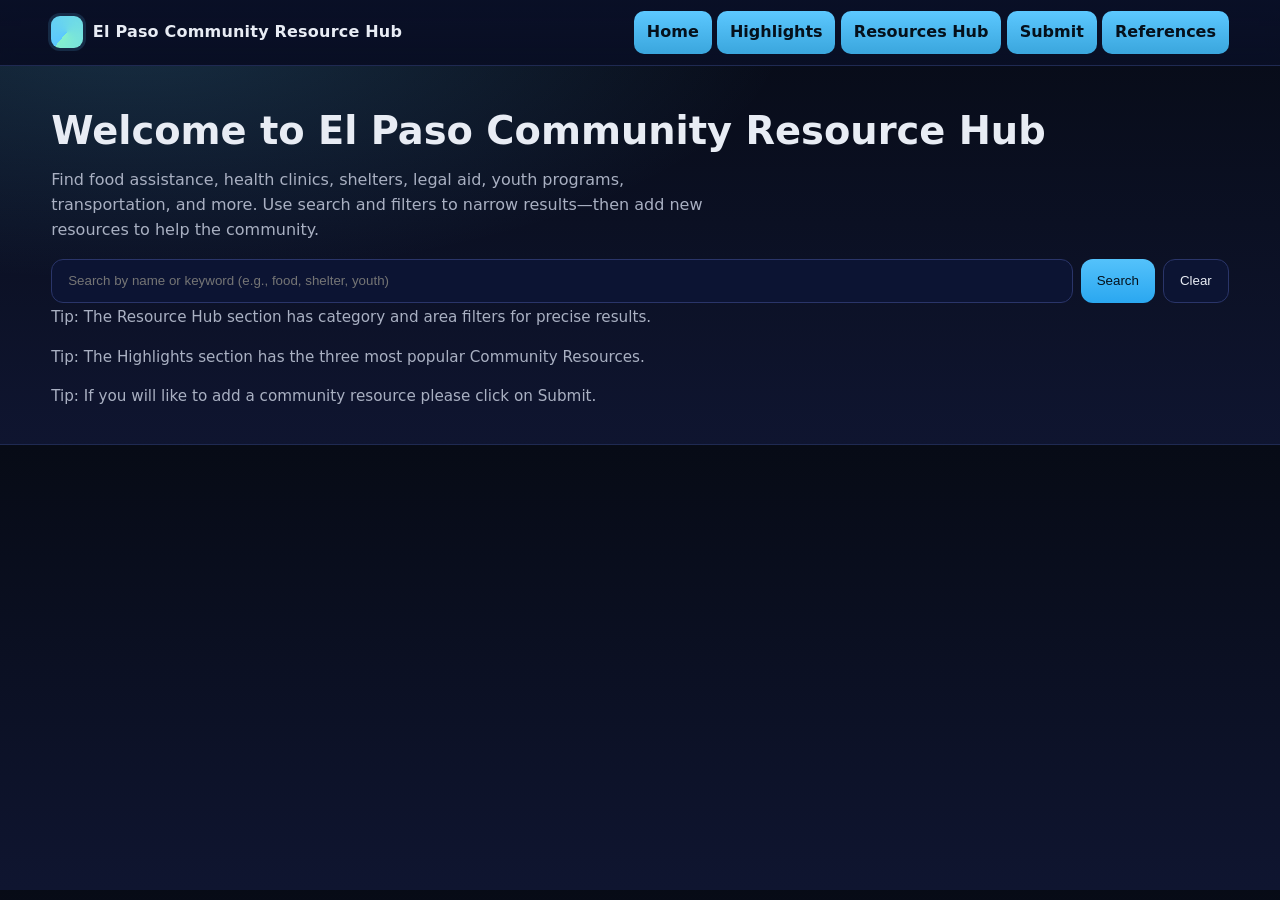
<file: index.html>
<!DOCTYPE html>
<html lang="en">
<head>
  <meta charset="utf-8" />
  <meta name="viewport" content="width=device-width, initial-scale=1" />
  <title>Community of El Paso Resource Hub</title>
  <meta name="description" content="A searchable, filterable directory of community resources with highlights and a submission form." />
  <style>
    :root{
      --bg:#0b1020; --surface:#121a33; --elev:#18214a;
      --brand:#5cc8ff; --brand-2:#8af5c6; --accent:#54c2fb;
      --text:#e8ecf4; --muted:#a9b0c2;
      --chip:#243364; --ring: rgba(92,200,255,.35);
      --ok:#4ade80; --warn:#f59e0b;
      --radius:14px; --shadow:0 10px 24px rgba(0,0,0,.35);
    }
    *{box-sizing:border-box}
    html{scroll-behavior:smooth}
    html,body{margin:0;background:linear-gradient(180deg,#070b16 0%, #0f1530 100%);color:var(--text);font:16px/1.55 system-ui,-apple-system,Segoe UI,Roboto,Inter,Arial}
    a{color:var(--brand);text-decoration:none}
    .container{width:min(1200px,92%);margin-inline:auto}

    /* Skip to content (accessibility) */
    .skip-link{position:absolute;left:-9999px;top:auto;width:1px;height:1px;overflow:hidden}
    .skip-link:focus{position:fixed;left:1rem;top:1rem;width:auto;height:auto;background:#000;color:#fff;padding:.5rem .75rem;border-radius:.5rem;z-index:9999}

    /* NAVBAR */
    header.navbar{
      position:sticky; top:0; z-index:1000;
      backdrop-filter: saturate(120%) blur(8px);
      background:linear-gradient(180deg,rgba(10,16,40,.9),rgba(10,16,40,.7));
      border-bottom:1px solid #1f2a52;
    }
    .nav-inner{display:flex;align-items:center;justify-content:space-between;gap:.8rem;padding:.7rem 0}
    .brand{display:flex;align-items:center;gap:.6rem;font-weight:800;letter-spacing:.2px}
    .brand-badge{
      width:32px;height:32px;border-radius:9px;
      background:conic-gradient(from 220deg,var(--brand),var(--brand-2));
      box-shadow:0 0 24px rgba(92,200,255,.25) inset, 0 0 0 3px rgba(92,200,255,.15);
    }
    nav ul{display:flex;gap:.35rem;list-style:none;margin:0;padding:0;flex-wrap:wrap}
    nav a{display:block;padding:.55rem .8rem;border-radius:10px;color:var(--text)}
    nav a:hover, nav a:focus{background:rgba(92,200,255,.14);outline:none}
    .cta{background:linear-gradient(180deg,var(--brand),#3aa6dd);color:#05101b;font-weight:800}

    /* HOME / HERO */
    .hero{padding:2rem 0 1.2rem;border-bottom:1px solid #1f2a52;
      background:radial-gradient(1100px 420px at 10% -10%, rgba(92,200,255,.18), transparent 60%)}
    .hero h1{font-size:clamp(1.6rem,3vw,2.4rem);margin:.2rem 0 .5rem}
    .hero p{color:var(--muted);max-width:65ch;margin:.2rem 0 1rem}
    .searchbar{display:flex;gap:.5rem;flex-wrap:wrap}
    .searchbar input[type="search"]{
      flex:1 1 340px;padding:.85rem 1rem;border-radius:12px;border:1px solid #2a3569;background:#0c1433;color:var(--text)
    }
    .btn{padding:.75rem 1rem;border-radius:12px;border:1px solid #2a3569;background:#0c1433;color:var(--text);cursor:pointer}
    .btn.primary{background:linear-gradient(180deg,#54c2fb,#2aa7f0);border:0;color:#05121c}
    .btn:focus{outline:2px solid transparent;box-shadow:0 0 0 3px var(--ring)}

    /* SECTIONS & CARDS (you can remove if you already have your own hub) */
    section{padding:1.8rem 0}
    h2{font-size:1.35rem;margin:0 0 .8rem}
    .grid{display:grid;gap:1rem}
    @media (min-width:760px){.grid.cols-2{grid-template-columns:repeat(2,1fr)}}
    @media (min-width:980px){.grid.cols-3{grid-template-columns:repeat(3,1fr)}}
    .card{background:linear-gradient(180deg, #12193a 0%, #0e1636 100%);border:1px solid #1f2a52;border-radius:var(--radius);padding:1rem;box-shadow:var(--shadow)}
    .badge{display:inline-block;padding:.25rem .55rem;border-radius:999px;background:#22306a;color:#cfe1ff;font-size:.75rem;margin-right:.35rem}
    .meta{color:var(--muted);font-size:.95rem}
    .tag{background:rgba(92,200,255,.16);border:1px solid rgba(92,200,255,.28);padding:.18rem .5rem;border-radius:999px;font-size:.75rem;margin-right:.35rem}

    footer{padding:1.6rem 0;border-top:1px solid #1f2a52;color:#b8c2d9}
    .mono{font-family:ui-monospace,SFMono-Regular,Menlo,Consolas,monospace;font-size:.85rem;color:#9fb4e6}
  </style>
</head>
<body>
  <!-- Skip link for keyboard users -->
  <a class="skip-link" href="#main">Skip to main content</a>

  <!-- NAVIGATION BAR -->
  <header class="navbar" role="banner">
    <div class="container nav-inner">
      <div class="brand" aria-label="Website brand">
        <span class="brand-badge" aria-hidden="true"></span>
        <span>El Paso Community Resource Hub</span>
      </div>
      <nav role="navigation" aria-label="Primary">
        <ul>
          <li><a href="index.html" class='cta'>Home</a></li>
          <li><a href="highlights.html" class='cta'>Highlights</a></li>
          <li><a href="hub.html" class='cta'>Resources Hub</a></li>
          <li><a href="submit.html" class='cta'>Submit</a></li>
          <li><a href="references.html" class='cta'>References</a></li>
          
        </ul>
      </nav>
    </div>
  </header>

  <!-- HOME PAGE (HERO) -->
  <section id="home" class="hero" role="region" aria-labelledby="hero-title">
    <div class="container">
      <h1 id="hero-title">Welcome to El Paso Community Resource Hub</h1>
      <p>Find food assistance, health clinics, shelters, legal aid, youth programs, transportation, and more. Use search and filters to narrow results—then add new resources to help the community.</p>

      <!-- Global search that scrolls you to the Hub -->
      <div class="searchbar" role="search">
        <input id="globalSearch" type="search" placeholder="Search by name or keyword (e.g., food, shelter, youth)" aria-label="Search resources" />
        <button class="btn primary" id="searchBtn">Search</button>
        <button class="btn" id="clearSearchBtn">Clear</button>
      </div>
      <p class="meta">Tip: The Resource Hub section has category and area filters for precise results.</p>
      <p class="meta">Tip: The Highlights section has the three most popular Community Resources.</p>
      <p class="meta">Tip: If you will like to add a community resource please click on Submit.</p>
    </div>
  </section>
</file>
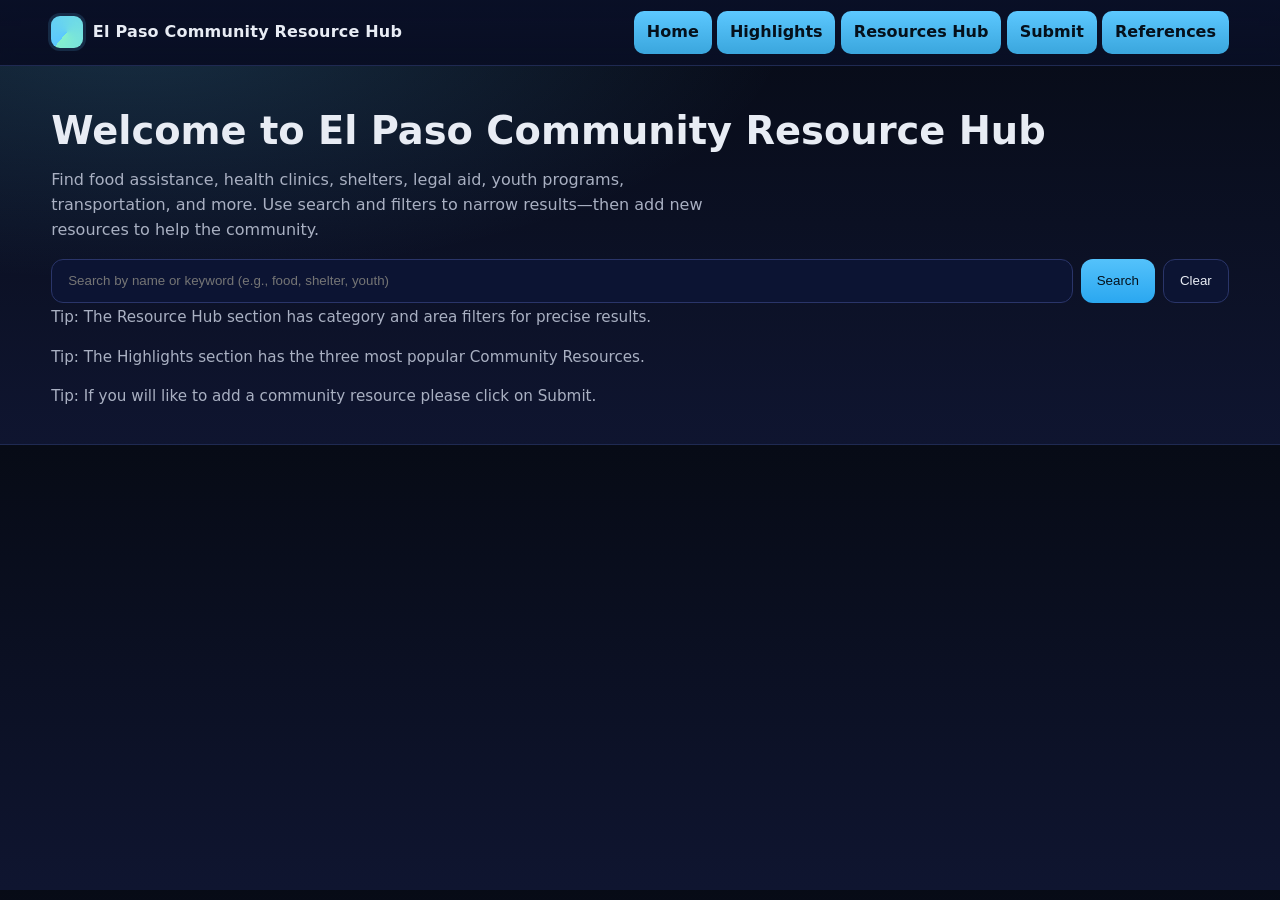
<file: Webmaster - Copy/index.html>
<!DOCTYPE html>
<html lang="en">
<head>
  <meta charset="utf-8" />
  <meta name="viewport" content="width=device-width, initial-scale=1" />
  <title>Community of El Paso Resource Hub</title>
  <meta name="description" content="A searchable, filterable directory of community resources with highlights and a submission form." />
  <style>
    :root{
      --bg:#0b1020; --surface:#121a33; --elev:#18214a;
      --brand:#5cc8ff; --brand-2:#8af5c6; --accent:#54c2fb;
      --text:#e8ecf4; --muted:#a9b0c2;
      --chip:#243364; --ring: rgba(92,200,255,.35);
      --ok:#4ade80; --warn:#f59e0b;
      --radius:14px; --shadow:0 10px 24px rgba(0,0,0,.35);
    }
    *{box-sizing:border-box}
    html{scroll-behavior:smooth}
    html,body{margin:0;background:linear-gradient(180deg,#070b16 0%, #0f1530 100%);color:var(--text);font:16px/1.55 system-ui,-apple-system,Segoe UI,Roboto,Inter,Arial}
    a{color:var(--brand);text-decoration:none}
    .container{width:min(1200px,92%);margin-inline:auto}

    /* Skip to content (accessibility) */
    .skip-link{position:absolute;left:-9999px;top:auto;width:1px;height:1px;overflow:hidden}
    .skip-link:focus{position:fixed;left:1rem;top:1rem;width:auto;height:auto;background:#000;color:#fff;padding:.5rem .75rem;border-radius:.5rem;z-index:9999}

    /* NAVBAR */
    header.navbar{
      position:sticky; top:0; z-index:1000;
      backdrop-filter: saturate(120%) blur(8px);
      background:linear-gradient(180deg,rgba(10,16,40,.9),rgba(10,16,40,.7));
      border-bottom:1px solid #1f2a52;
    }
    .nav-inner{display:flex;align-items:center;justify-content:space-between;gap:.8rem;padding:.7rem 0}
    .brand{display:flex;align-items:center;gap:.6rem;font-weight:800;letter-spacing:.2px}
    .brand-badge{
      width:32px;height:32px;border-radius:9px;
      background:conic-gradient(from 220deg,var(--brand),var(--brand-2));
      box-shadow:0 0 24px rgba(92,200,255,.25) inset, 0 0 0 3px rgba(92,200,255,.15);
    }
    nav ul{display:flex;gap:.35rem;list-style:none;margin:0;padding:0;flex-wrap:wrap}
    nav a{display:block;padding:.55rem .8rem;border-radius:10px;color:var(--text)}
    nav a:hover, nav a:focus{background:rgba(92,200,255,.14);outline:none}
    .cta{background:linear-gradient(180deg,var(--brand),#3aa6dd);color:#05101b;font-weight:800}

    /* HOME / HERO */
    .hero{padding:2rem 0 1.2rem;border-bottom:1px solid #1f2a52;
      background:radial-gradient(1100px 420px at 10% -10%, rgba(92,200,255,.18), transparent 60%)}
    .hero h1{font-size:clamp(1.6rem,3vw,2.4rem);margin:.2rem 0 .5rem}
    .hero p{color:var(--muted);max-width:65ch;margin:.2rem 0 1rem}
    .searchbar{display:flex;gap:.5rem;flex-wrap:wrap}
    .searchbar input[type="search"]{
      flex:1 1 340px;padding:.85rem 1rem;border-radius:12px;border:1px solid #2a3569;background:#0c1433;color:var(--text)
    }
    .btn{padding:.75rem 1rem;border-radius:12px;border:1px solid #2a3569;background:#0c1433;color:var(--text);cursor:pointer}
    .btn.primary{background:linear-gradient(180deg,#54c2fb,#2aa7f0);border:0;color:#05121c}
    .btn:focus{outline:2px solid transparent;box-shadow:0 0 0 3px var(--ring)}

    /* SECTIONS & CARDS (you can remove if you already have your own hub) */
    section{padding:1.8rem 0}
    h2{font-size:1.35rem;margin:0 0 .8rem}
    .grid{display:grid;gap:1rem}
    @media (min-width:760px){.grid.cols-2{grid-template-columns:repeat(2,1fr)}}
    @media (min-width:980px){.grid.cols-3{grid-template-columns:repeat(3,1fr)}}
    .card{background:linear-gradient(180deg, #12193a 0%, #0e1636 100%);border:1px solid #1f2a52;border-radius:var(--radius);padding:1rem;box-shadow:var(--shadow)}
    .badge{display:inline-block;padding:.25rem .55rem;border-radius:999px;background:#22306a;color:#cfe1ff;font-size:.75rem;margin-right:.35rem}
    .meta{color:var(--muted);font-size:.95rem}
    .tag{background:rgba(92,200,255,.16);border:1px solid rgba(92,200,255,.28);padding:.18rem .5rem;border-radius:999px;font-size:.75rem;margin-right:.35rem}

    footer{padding:1.6rem 0;border-top:1px solid #1f2a52;color:#b8c2d9}
    .mono{font-family:ui-monospace,SFMono-Regular,Menlo,Consolas,monospace;font-size:.85rem;color:#9fb4e6}
  </style>
</head>
<body>
  <!-- Skip link for keyboard users -->
  <a class="skip-link" href="#main">Skip to main content</a>

  <!-- NAVIGATION BAR -->
  <header class="navbar" role="banner">
    <div class="container nav-inner">
      <div class="brand" aria-label="Website brand">
        <span class="brand-badge" aria-hidden="true"></span>
        <span>El Paso Community Resource Hub</span>
      </div>
      <nav role="navigation" aria-label="Primary">
        <ul>
          <li><a href="index.html" class='cta'>Home</a></li>
          <li><a href="highlights.html" class='cta'>Highlights</a></li>
          <li><a href="hub.html" class='cta'>Resources Hub</a></li>
          <li><a href="submit.html" class='cta'>Submit</a></li>
          <li><a href="references.html" class='cta'>References</a></li>
          
        </ul>
      </nav>
    </div>
  </header>

  <!-- HOME PAGE (HERO) -->
  <section id="home" class="hero" role="region" aria-labelledby="hero-title">
    <div class="container">
      <h1 id="hero-title">Welcome to El Paso Community Resource Hub</h1>
      <p>Find food assistance, health clinics, shelters, legal aid, youth programs, transportation, and more. Use search and filters to narrow results—then add new resources to help the community.</p>

      <!-- Global search that scrolls you to the Hub -->
      <div class="searchbar" role="search">
        <input id="globalSearch" type="search" placeholder="Search by name or keyword (e.g., food, shelter, youth)" aria-label="Search resources" />
        <button class="btn primary" id="searchBtn">Search</button>
        <button class="btn" id="clearSearchBtn">Clear</button>
      </div>
      <p class="meta">Tip: The Resource Hub section has category and area filters for precise results.</p>
      <p class="meta">Tip: The Highlights section has the three most popular Community Resources.</p>
      <p class="meta">Tip: If you will like to add a community resource please click on Submit.</p>
    </div>
  </section>
</file>
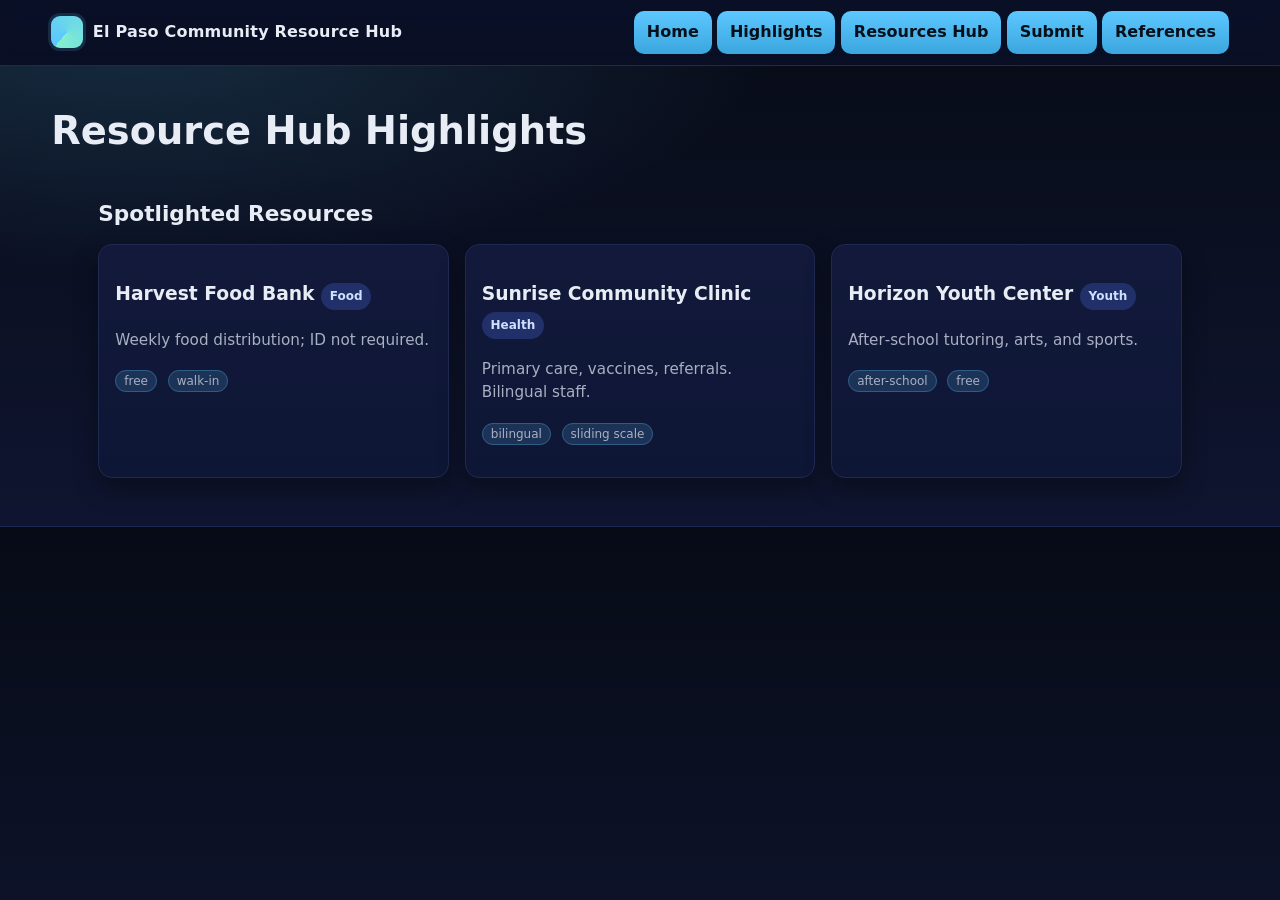
<file: highlights.html>
<!DOCTYPE html>
<html lang="en">
<head>
  <meta charset="UTF-8" />
  <meta name="viewport" content="width=device-width, initial-scale=1" />
  <title>Highlights</title>
  <meta name="description" content="A searchable, filterable community resources directory with highlights and a submission form." />
  <style>
    :root{
      --bg:#0b1020; --surface:#121a33; --elev:#18214a;
      --brand:#5cc8ff; --brand-2:#8af5c6; --accent:#54c2fb;
      --text:#e8ecf4; --muted:#a9b0c2;
      --chip:#243364; --ring: rgba(92,200,255,.35);
      --ok:#4ade80; --warn:#f59e0b;
      --radius:14px; --shadow:0 10px 24px rgba(0,0,0,.35);
    }
    *{box-sizing:border-box}
    html{scroll-behavior:smooth}
    html{scroll-behavior:smooth}
    html,body{margin:0;background:linear-gradient(180deg,#070b16 0%, #0f1530 100%);color:var(--text);font:16px/1.55 system-ui,-apple-system,Segoe UI,Roboto,Inter,Arial}
    a{color:var(--brand);text-decoration:none}
    .container{width:min(1200px,92%);margin-inline:auto}

    /* Skip to content (accessibility) */
    .skip-link{position:absolute;left:-9999px;top:auto;width:1px;height:1px;overflow:hidden}
    .skip-link:focus{position:fixed;left:1rem;top:1rem;width:auto;height:auto;background:#000;color:#fff;padding:.5rem .75rem;border-radius:.5rem;z-index:9999}

    /* NAVBAR */
    header.navbar{
      position:sticky; top:0; z-index:1000;
      backdrop-filter: saturate(120%) blur(8px);
      background:linear-gradient(180deg,rgba(10,16,40,.9),rgba(10,16,40,.7));
      border-bottom:1px solid #1f2a52;
    }
    .nav-inner{display:flex;align-items:center;justify-content:space-between;gap:.8rem;padding:.7rem 0}
    .brand{display:flex;align-items:center;gap:.6rem;font-weight:800;letter-spacing:.2px}
    .brand-badge{
      width:32px;height:32px;border-radius:9px;
      background:conic-gradient(from 220deg,var(--brand),var(--brand-2));
      box-shadow:0 0 24px rgba(92,200,255,.25) inset, 0 0 0 3px rgba(92,200,255,.15);
    }
    nav ul{display:flex;gap:.35rem;list-style:none;margin:0;padding:0;flex-wrap:wrap}
    nav a{display:block;padding:.55rem .8rem;border-radius:10px;color:var(--text)}
    nav a:hover, nav a:focus{background:rgba(92,200,255,.14);outline:none}
    .cta{background:linear-gradient(180deg,var(--brand),#3aa6dd);color:#05101b;font-weight:800}
     /* HOME / HERO */
    .hero{padding:2rem 0 1.2rem;border-bottom:1px solid #1f2a52;
      background:radial-gradient(1100px 420px at 10% -10%, rgba(92,200,255,.18), transparent 60%)}
    .hero h1{font-size:clamp(1.6rem,3vw,2.4rem);margin:.2rem 0 .5rem}
    .hero p{color:var(--muted);max-width:65ch;margin:.2rem 0 1rem}
    .searchbar{display:flex;gap:.5rem;flex-wrap:wrap}
    .searchbar input[type="search"]{
      flex:1 1 340px;padding:.85rem 1rem;border-radius:12px;border:1px solid #2a3569;background:#0c1433;color:var(--text)
    }
    .btn{padding:.75rem 1rem;border-radius:12px;border:1px solid #2a3569;background:#0c1433;color:var(--text);cursor:pointer}
    .btn.primary{background:linear-gradient(180deg,#54c2fb,#2aa7f0);border:0;color:#05121c}
    .btn:focus{outline:2px solid transparent;box-shadow:0 0 0 3px var(--ring)}
 
    /* SECTIONS */

    /* SECTIONS & CARDS (you can remove if you already have your own hub) */
    section{padding:1.8rem 0}
    h2{font-size:1.35rem;margin:0 0 .8rem}
    .grid{display:grid;gap:1rem}
    @media (min-width:760px){.grid.cols-2{grid-template-columns:repeat(2,1fr)}}
    @media (min-width:980px){.grid.cols-3{grid-template-columns:repeat(3,1fr)}}
    .card{background:linear-gradient(180deg, #12193a 0%, #0e1636 100%);border:1px solid #1f2a52;border-radius:var(--radius);padding:1rem;box-shadow:var(--shadow)}
    .badge{display:inline-block;padding:.25rem .55rem;border-radius:999px;background:#22306a;color:#cfe1ff;font-size:.75rem;margin-right:.35rem}
    .meta{color:var(--muted);font-size:.95rem}
    .tag{background:rgba(92,200,255,.16);border:1px solid rgba(92,200,255,.28);padding:.18rem .5rem;border-radius:999px;font-size:.75rem;margin-right:.35rem}

    footer{padding:1.6rem 0;border-top:1px solid #1f2a52;color:#b8c2d9}
    .mono{font-family:ui-monospace,SFMono-Regular,Menlo,Consolas,monospace;font-size:.85rem;color:#9fb4e6}
  </style>
</head>

<body>
  <!-- Skip link for keyboard users -->
  <a class="skip-link" href="#main">Skip to main content</a>

  <!-- NAVIGATION BAR -->
  <header class="navbar" role="banner">
    <div class="container nav-inner">
      <div class="brand" aria-label="Website brand">
        <span class="brand-badge" aria-hidden="true"></span>
        <span>El Paso Community Resource Hub</span>
      </div>
      <nav role="navigation" aria-label="Primary">
        <ul>
          <li><a href="index.html" class='cta'>Home</a></li>
          <li><a href="highlights.html" class='cta'>Highlights</a></li>
          <li><a href="hub.html" class='cta'>Resources Hub</a></li>
          <li><a href="submit.html" class='cta'>Submit</a></li>
          <li><a href="references.html" class='cta'>References</a></li>
        
        </ul>
      </nav>
    </div>
  </header>

  <!-- HOME PAGE (HERO) -->
  <section id="home" class="hero" role="region" aria-labelledby="hero-title">
    <div class="container">
      <h1 id="hero-title">Resource Hub Highlights</h1>
      
  

  <!-- MAIN CONTENT -->
  <main id="main" role="main">
    <!-- HIGHLIGHTS (placeholder – replace or integrate with your data) -->
    <section id="highlights" class="container" aria-labelledby="h2-highlights">
      <h2 id="h2-highlights">Spotlighted Resources</h2>
      <div class="grid cols-3">
        <article class="card">
          <h3>Harvest Food Bank <span class="badge">Food</span></h3>
          <p class="meta">Weekly food distribution; ID not required.</p>
          <p><span class="tag">free</span> <span class="tag">walk-in</span></p>
        </article>
        <article class="card">
          <h3>Sunrise Community Clinic <span class="badge">Health</span></h3>
          <p class="meta">Primary care, vaccines, referrals. Bilingual staff.</p>
          <p><span class="tag">bilingual</span> <span class="tag">sliding scale</span></p>
        </article>
        <article class="card">
          <h3>Horizon Youth Center <span class="badge">Youth</span></h3>
          <p class="meta">After‑school tutoring, arts, and sports.</p>
          <p><span class="tag">after-school</span> <span class="tag">free</span></p>
        </article>
      </div>
    </section>
</file>
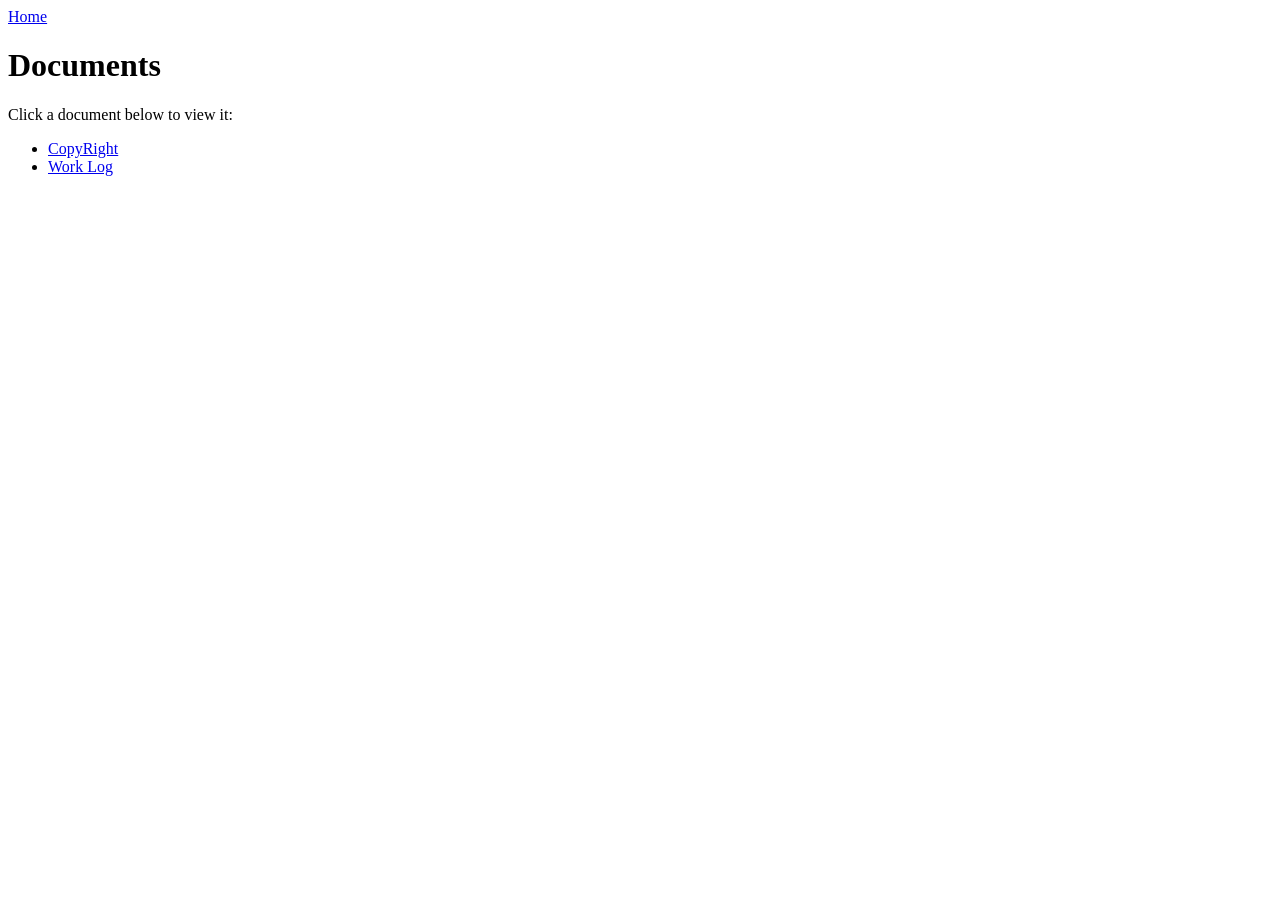
<file: references.html>
<!DOCTYPE html>
<html lang="en">
<head>
    <meta charset="UTF-8">
    <title>Reference Links</title>
</head>
<body>
    <a href="index.html">Home</a>
    <h1>Documents</h1>

    <p>Click a document below to view it:</p>

    <ul>
        <li><a href="./references/copyright.pdf" target="_blank">CopyRight</a></li>
        <li><a href="./references/worklog.pdf" target="_blank">Work Log</a></li>
    </ul>

</body>
</html>
</file>
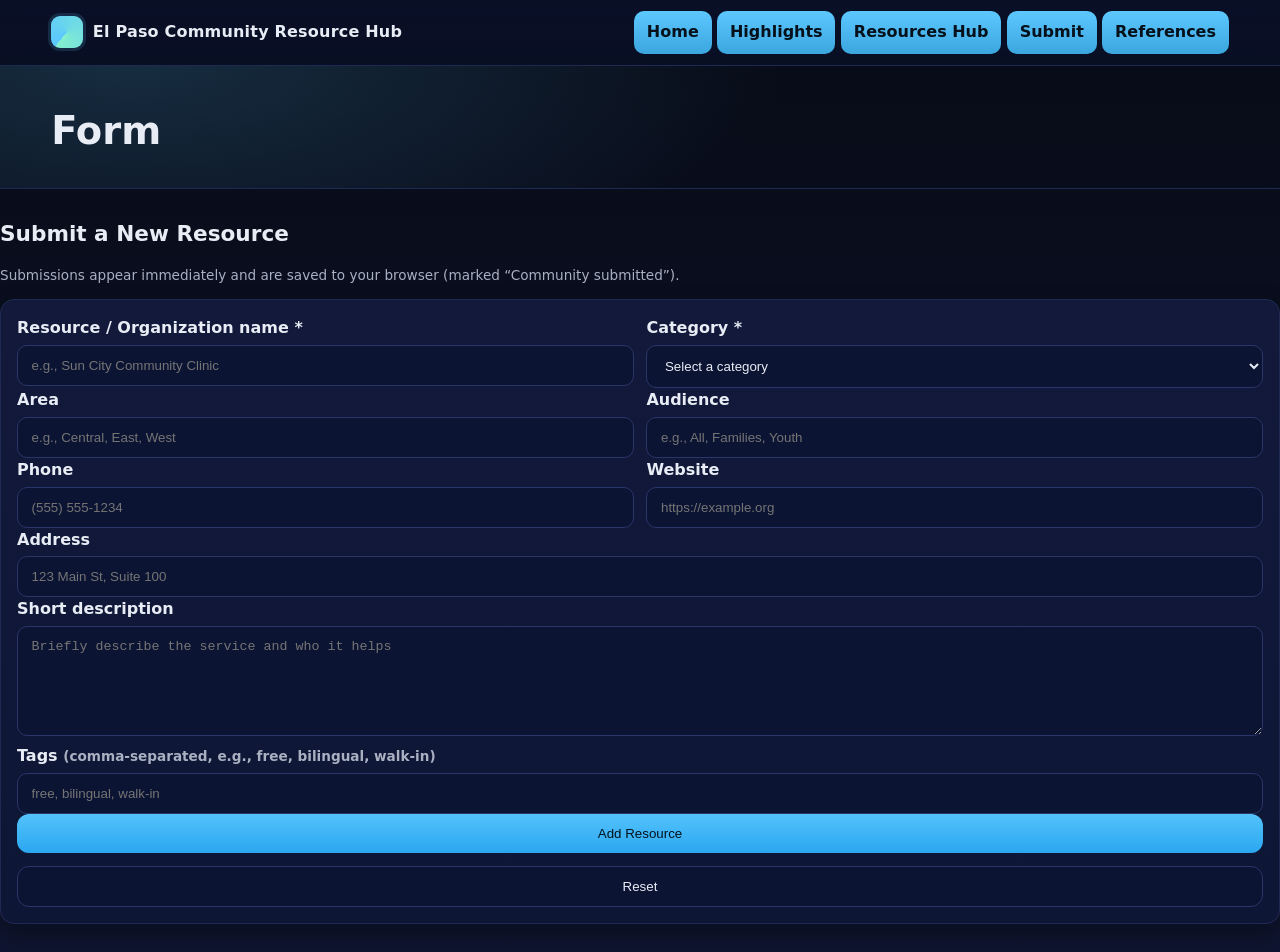
<file: submit.html>
<!DOCTYPE html>
<html lang="en">
<head>
  <meta charset="UTF-8" />
  <meta name="viewport" content="width=device-width, initial-scale=1" />
  <title>Resource Hub</title>
  <meta name="description" content="A searchable, filterable community resources directory." />
  <style>
    :root{
      --bg:#0b1020; --surface:#121a33; --elev:#18214a;
      --brand:#5cc8ff; --brand-2:#8af5c6; --accent:#54c2fb;
      --text:#e8ecf4; --muted:#a9b0c2;
      --chip:#243364; --ring: rgba(92,200,255,.35);
      --ok:#4ade80; --warn:#f59e0b;
      --radius:14px; --shadow:0 10px 24px rgba(0,0,0,.35);
    }
    *{box-sizing:border-box}
    html{scroll-behavior:smooth}
    html{scroll-behavior:smooth}
    html,body{margin:0;background:linear-gradient(180deg,#070b16 0%, #0f1530 100%);color:var(--text);font:16px/1.55 system-ui,-apple-system,Segoe UI,Roboto,Inter,Arial}
    a{color:var(--brand);text-decoration:none}
    .container{width:min(1200px,92%);margin-inline:auto}

    /* Skip to content (accessibility) */
    .skip-link{position:absolute;left:-9999px;top:auto;width:1px;height:1px;overflow:hidden}
    .skip-link:focus{position:fixed;left:1rem;top:1rem;width:auto;height:auto;background:#000;color:#fff;padding:.5rem .75rem;border-radius:.5rem;z-index:9999}

/* FORM */
    form .row{display:grid;gap:.8rem}
    @media (min-width:760px){form .row.cols-2{grid-template-columns:1fr 1fr}}
    label{display:block;font-weight:650;margin-bottom:.25rem}
    input[type="text"],input[type="url"],input[type="tel"],textarea,select{
      width:100%;padding:.75rem .85rem;border-radius:10px;border:1px solid #2a3569;background:#0c1433;color:var(--text)
    }
    textarea{min-height:110px;resize:vertical}
    .helper{font-size:.85rem;color:var(--muted)}
    .toast{margin-top:.6rem;padding:.6rem .8rem;border-radius:10px;background:rgba(72,213,151,.18);border:1px solid rgba(72,213,151,.45);color:#c9ffe1;display:none}
    .toast.show{display:block}

    /* NAVBAR */
    header.navbar{
      position:sticky; top:0; z-index:1000;
      backdrop-filter: saturate(120%) blur(8px);
      background:linear-gradient(180deg,rgba(10,16,40,.9),rgba(10,16,40,.7));
      border-bottom:1px solid #1f2a52;
    }
    .nav-inner{display:flex;align-items:center;justify-content:space-between;gap:.8rem;padding:.7rem 0}
    .brand{display:flex;align-items:center;gap:.6rem;font-weight:800;letter-spacing:.2px}
    .brand-badge{
      width:32px;height:32px;border-radius:9px;
      background:conic-gradient(from 220deg,var(--brand),var(--brand-2));
      box-shadow:0 0 24px rgba(92,200,255,.25) inset, 0 0 0 3px rgba(92,200,255,.15);
    }
    nav ul{display:flex;gap:.35rem;list-style:none;margin:0;padding:0;flex-wrap:wrap}
    nav a{display:block;padding:.55rem .8rem;border-radius:10px;color:var(--text)}
    nav a:hover, nav a:focus{background:rgba(92,200,255,.14);outline:none}
    .cta{background:linear-gradient(180deg,var(--brand),#3aa6dd);color:#05101b;font-weight:800}
     /* HOME / HERO */
    .hero{padding:2rem 0 1.2rem;border-bottom:1px solid #1f2a52;
      background:radial-gradient(1100px 420px at 10% -10%, rgba(92,200,255,.18), transparent 60%)}
    .hero h1{font-size:clamp(1.6rem,3vw,2.4rem);margin:.2rem 0 .5rem}
    .hero p{color:var(--muted);max-width:65ch;margin:.2rem 0 1rem}
    .searchbar{display:flex;gap:.5rem;flex-wrap:wrap}
    .searchbar input[type="search"]{
      flex:1 1 340px;padding:.85rem 1rem;border-radius:12px;border:1px solid #2a3569;background:#0c1433;color:var(--text)
    }
    .btn{padding:.75rem 1rem;border-radius:12px;border:1px solid #2a3569;background:#0c1433;color:var(--text);cursor:pointer}
    .btn.primary{background:linear-gradient(180deg,#54c2fb,#2aa7f0);border:0;color:#05121c}
    .btn:focus{outline:2px solid transparent;box-shadow:0 0 0 3px var(--ring)}
 
    /* SECTIONS */

    /* SECTIONS & CARDS (you can remove if you already have your own hub) */
    section{padding:1.8rem 0}
    h2{font-size:1.35rem;margin:0 0 .8rem}
    .grid{display:grid;gap:1rem}
    @media (min-width:760px){.grid.cols-2{grid-template-columns:repeat(2,1fr)}}
    @media (min-width:980px){.grid.cols-3{grid-template-columns:repeat(3,1fr)}}
    .card{background:linear-gradient(180deg, #12193a 0%, #0e1636 100%);border:1px solid #1f2a52;border-radius:var(--radius);padding:1rem;box-shadow:var(--shadow)}
    .badge{display:inline-block;padding:.25rem .55rem;border-radius:999px;background:#22306a;color:#cfe1ff;font-size:.75rem;margin-right:.35rem}
    .meta{color:var(--muted);font-size:.95rem}
    .tag{background:rgba(92,200,255,.16);border:1px solid rgba(92,200,255,.28);padding:.18rem .5rem;border-radius:999px;font-size:.75rem;margin-right:.35rem}

    footer{padding:1.6rem 0;border-top:1px solid #1f2a52;color:#b8c2d9}
    .mono{font-family:ui-monospace,SFMono-Regular,Menlo,Consolas,monospace;font-size:.85rem;color:#9fb4e6}
  </style>
</head>

<body>
  <!-- Skip link for keyboard users -->
  <a class="skip-link" href="#main">Skip to main content</a>

  <!-- NAVIGATION BAR -->
  <header class="navbar" role="banner">
    <div class="container nav-inner">
      <div class="brand" aria-label="Website brand">
        <span class="brand-badge" aria-hidden="true"></span>
        <span>El Paso Community Resource Hub</span>
      </div>
      <nav role="navigation" aria-label="Primary">
        <ul>
          <li><a href="index.html" class='cta'>Home</a></li>
          <li><a href="highlights.html" class='cta'>Highlights</a></li>
          <li><a href="hub.html" class='cta'>Resources Hub</a></li>
          <li><a href="submit.html" class='cta'>Submit</a></li>
          <li><a href="references.html" class='cta'>References</a></li>
        
        </ul>
      </nav>
    </div>
  </header>

  <!-- HOME PAGE (HERO) -->
  <section id="home" class="hero" role="region" aria-labelledby="hero-title">
    <div class="container">
      <h1 id="hero-title">Form</h1>


   
  </section>

<!-- SUBMIT FORM -->
    <section id="submit" aria-labelledby="h2-submit">
      <h2 id="h2-submit">Submit a New Resource</h2>
      <p class="helper">Submissions appear immediately and are saved to your browser (marked “Community submitted”).</p>

      <form id="resourceForm" novalidate class="card">
        <div class="row cols-2">
          <div>
            <label for="rName">Resource / Organization name *</label>
            <input id="rName" type="text" required placeholder="e.g., Sun City Community Clinic" />
          </div>
          <div>
            <label for="rCategory">Category *</label>
            <select id="rCategory" required>
              <option value="">Select a category</option>
              <option>Food</option><option>Health</option><option>Housing</option>
              <option>Legal</option><option>Youth</option><option>Education</option>
            </select>
          </div>
        </div>

        <div class="row cols-2">
          <div>
            <label for="rArea">Area</label>
            <input id="rArea" type="text" placeholder="e.g., Central, East, West" />
          </div>
          <div>
            <label for="rAudience">Audience</label>
            <input id="rAudience" type="text" placeholder="e.g., All, Families, Youth" />
          </div>
        </div>

        <div class="row cols-2">
          <div>
            <label for="rPhone">Phone</label>
            <input id="rPhone" type="tel" placeholder="(555) 555‑1234" />
          </div>
          <div>
            <label for="rURL">Website</label>
            <input id="rURL" type="url" placeholder="https://example.org" />
          </div>
        </div>

        <div class="row">
          <div>
            <label for="rAddress">Address</label>
            <input id="rAddress" type="text" placeholder="123 Main St, Suite 100" />
          </div>
        </div>

        <div class="row">
          <div>
            <label for="rDesc">Short description</label>
            <textarea id="rDesc" placeholder="Briefly describe the service and who it helps"></textarea>
          </div>
        </div>

        <div class="row">
          <div>
            <label for="rTags">Tags <span class="helper">(comma‑separated, e.g., free, bilingual, walk-in)</span></label>
            <input id="rTags" type="text" placeholder="free, bilingual, walk-in" />
          </div>
        </div>

        <div class="row">
          <button class="btn primary" type="submit">Add Resource</button>
          <button class="btn ghost" type="reset">Reset</button>
        </div>

        <div id="formToast" class="toast" role="status" aria-live="polite"></div>
      </form>
    </section>
</file>
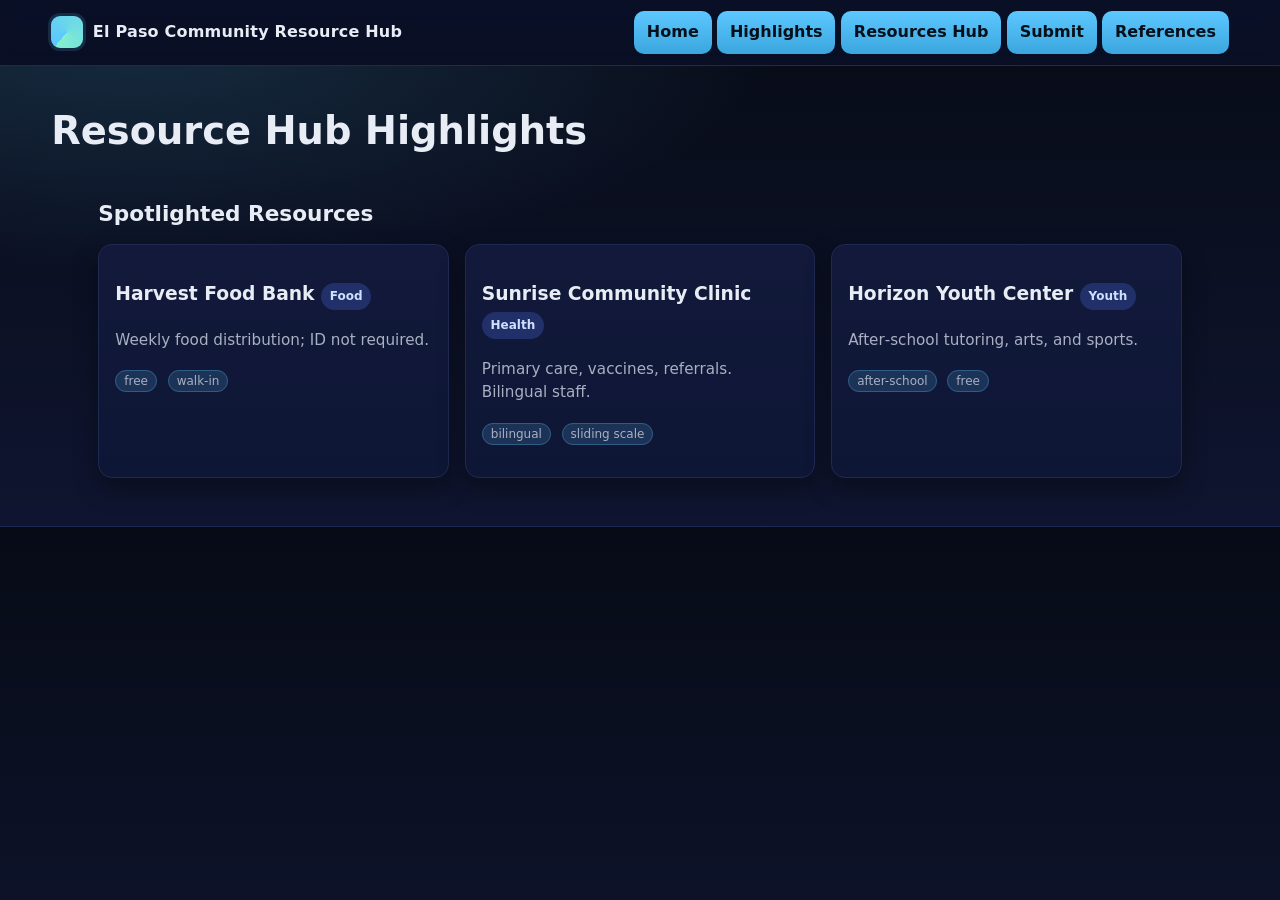
<file: Webmaster - Copy/highlights.html>
<!DOCTYPE html>
<html lang="en">
<head>
  <meta charset="UTF-8" />
  <meta name="viewport" content="width=device-width, initial-scale=1" />
  <title>Highlights</title>
  <meta name="description" content="A searchable, filterable community resources directory with highlights and a submission form." />
  <style>
    :root{
      --bg:#0b1020; --surface:#121a33; --elev:#18214a;
      --brand:#5cc8ff; --brand-2:#8af5c6; --accent:#54c2fb;
      --text:#e8ecf4; --muted:#a9b0c2;
      --chip:#243364; --ring: rgba(92,200,255,.35);
      --ok:#4ade80; --warn:#f59e0b;
      --radius:14px; --shadow:0 10px 24px rgba(0,0,0,.35);
    }
    *{box-sizing:border-box}
    html{scroll-behavior:smooth}
    html{scroll-behavior:smooth}
    html,body{margin:0;background:linear-gradient(180deg,#070b16 0%, #0f1530 100%);color:var(--text);font:16px/1.55 system-ui,-apple-system,Segoe UI,Roboto,Inter,Arial}
    a{color:var(--brand);text-decoration:none}
    .container{width:min(1200px,92%);margin-inline:auto}

    /* Skip to content (accessibility) */
    .skip-link{position:absolute;left:-9999px;top:auto;width:1px;height:1px;overflow:hidden}
    .skip-link:focus{position:fixed;left:1rem;top:1rem;width:auto;height:auto;background:#000;color:#fff;padding:.5rem .75rem;border-radius:.5rem;z-index:9999}

    /* NAVBAR */
    header.navbar{
      position:sticky; top:0; z-index:1000;
      backdrop-filter: saturate(120%) blur(8px);
      background:linear-gradient(180deg,rgba(10,16,40,.9),rgba(10,16,40,.7));
      border-bottom:1px solid #1f2a52;
    }
    .nav-inner{display:flex;align-items:center;justify-content:space-between;gap:.8rem;padding:.7rem 0}
    .brand{display:flex;align-items:center;gap:.6rem;font-weight:800;letter-spacing:.2px}
    .brand-badge{
      width:32px;height:32px;border-radius:9px;
      background:conic-gradient(from 220deg,var(--brand),var(--brand-2));
      box-shadow:0 0 24px rgba(92,200,255,.25) inset, 0 0 0 3px rgba(92,200,255,.15);
    }
    nav ul{display:flex;gap:.35rem;list-style:none;margin:0;padding:0;flex-wrap:wrap}
    nav a{display:block;padding:.55rem .8rem;border-radius:10px;color:var(--text)}
    nav a:hover, nav a:focus{background:rgba(92,200,255,.14);outline:none}
    .cta{background:linear-gradient(180deg,var(--brand),#3aa6dd);color:#05101b;font-weight:800}
     /* HOME / HERO */
    .hero{padding:2rem 0 1.2rem;border-bottom:1px solid #1f2a52;
      background:radial-gradient(1100px 420px at 10% -10%, rgba(92,200,255,.18), transparent 60%)}
    .hero h1{font-size:clamp(1.6rem,3vw,2.4rem);margin:.2rem 0 .5rem}
    .hero p{color:var(--muted);max-width:65ch;margin:.2rem 0 1rem}
    .searchbar{display:flex;gap:.5rem;flex-wrap:wrap}
    .searchbar input[type="search"]{
      flex:1 1 340px;padding:.85rem 1rem;border-radius:12px;border:1px solid #2a3569;background:#0c1433;color:var(--text)
    }
    .btn{padding:.75rem 1rem;border-radius:12px;border:1px solid #2a3569;background:#0c1433;color:var(--text);cursor:pointer}
    .btn.primary{background:linear-gradient(180deg,#54c2fb,#2aa7f0);border:0;color:#05121c}
    .btn:focus{outline:2px solid transparent;box-shadow:0 0 0 3px var(--ring)}
 
    /* SECTIONS */

    /* SECTIONS & CARDS (you can remove if you already have your own hub) */
    section{padding:1.8rem 0}
    h2{font-size:1.35rem;margin:0 0 .8rem}
    .grid{display:grid;gap:1rem}
    @media (min-width:760px){.grid.cols-2{grid-template-columns:repeat(2,1fr)}}
    @media (min-width:980px){.grid.cols-3{grid-template-columns:repeat(3,1fr)}}
    .card{background:linear-gradient(180deg, #12193a 0%, #0e1636 100%);border:1px solid #1f2a52;border-radius:var(--radius);padding:1rem;box-shadow:var(--shadow)}
    .badge{display:inline-block;padding:.25rem .55rem;border-radius:999px;background:#22306a;color:#cfe1ff;font-size:.75rem;margin-right:.35rem}
    .meta{color:var(--muted);font-size:.95rem}
    .tag{background:rgba(92,200,255,.16);border:1px solid rgba(92,200,255,.28);padding:.18rem .5rem;border-radius:999px;font-size:.75rem;margin-right:.35rem}

    footer{padding:1.6rem 0;border-top:1px solid #1f2a52;color:#b8c2d9}
    .mono{font-family:ui-monospace,SFMono-Regular,Menlo,Consolas,monospace;font-size:.85rem;color:#9fb4e6}
  </style>
</head>

<body>
  <!-- Skip link for keyboard users -->
  <a class="skip-link" href="#main">Skip to main content</a>

  <!-- NAVIGATION BAR -->
  <header class="navbar" role="banner">
    <div class="container nav-inner">
      <div class="brand" aria-label="Website brand">
        <span class="brand-badge" aria-hidden="true"></span>
        <span>El Paso Community Resource Hub</span>
      </div>
      <nav role="navigation" aria-label="Primary">
        <ul>
          <li><a href="index.html" class='cta'>Home</a></li>
          <li><a href="highlights.html" class='cta'>Highlights</a></li>
          <li><a href="hub.html" class='cta'>Resources Hub</a></li>
          <li><a href="submit.html" class='cta'>Submit</a></li>
          <li><a href="references.html" class='cta'>References</a></li>
        
        </ul>
      </nav>
    </div>
  </header>

  <!-- HOME PAGE (HERO) -->
  <section id="home" class="hero" role="region" aria-labelledby="hero-title">
    <div class="container">
      <h1 id="hero-title">Resource Hub Highlights</h1>
      
  

  <!-- MAIN CONTENT -->
  <main id="main" role="main">
    <!-- HIGHLIGHTS (placeholder – replace or integrate with your data) -->
    <section id="highlights" class="container" aria-labelledby="h2-highlights">
      <h2 id="h2-highlights">Spotlighted Resources</h2>
      <div class="grid cols-3">
        <article class="card">
          <h3>Harvest Food Bank <span class="badge">Food</span></h3>
          <p class="meta">Weekly food distribution; ID not required.</p>
          <p><span class="tag">free</span> <span class="tag">walk-in</span></p>
        </article>
        <article class="card">
          <h3>Sunrise Community Clinic <span class="badge">Health</span></h3>
          <p class="meta">Primary care, vaccines, referrals. Bilingual staff.</p>
          <p><span class="tag">bilingual</span> <span class="tag">sliding scale</span></p>
        </article>
        <article class="card">
          <h3>Horizon Youth Center <span class="badge">Youth</span></h3>
          <p class="meta">After‑school tutoring, arts, and sports.</p>
          <p><span class="tag">after-school</span> <span class="tag">free</span></p>
        </article>
      </div>
    </section>
</file>
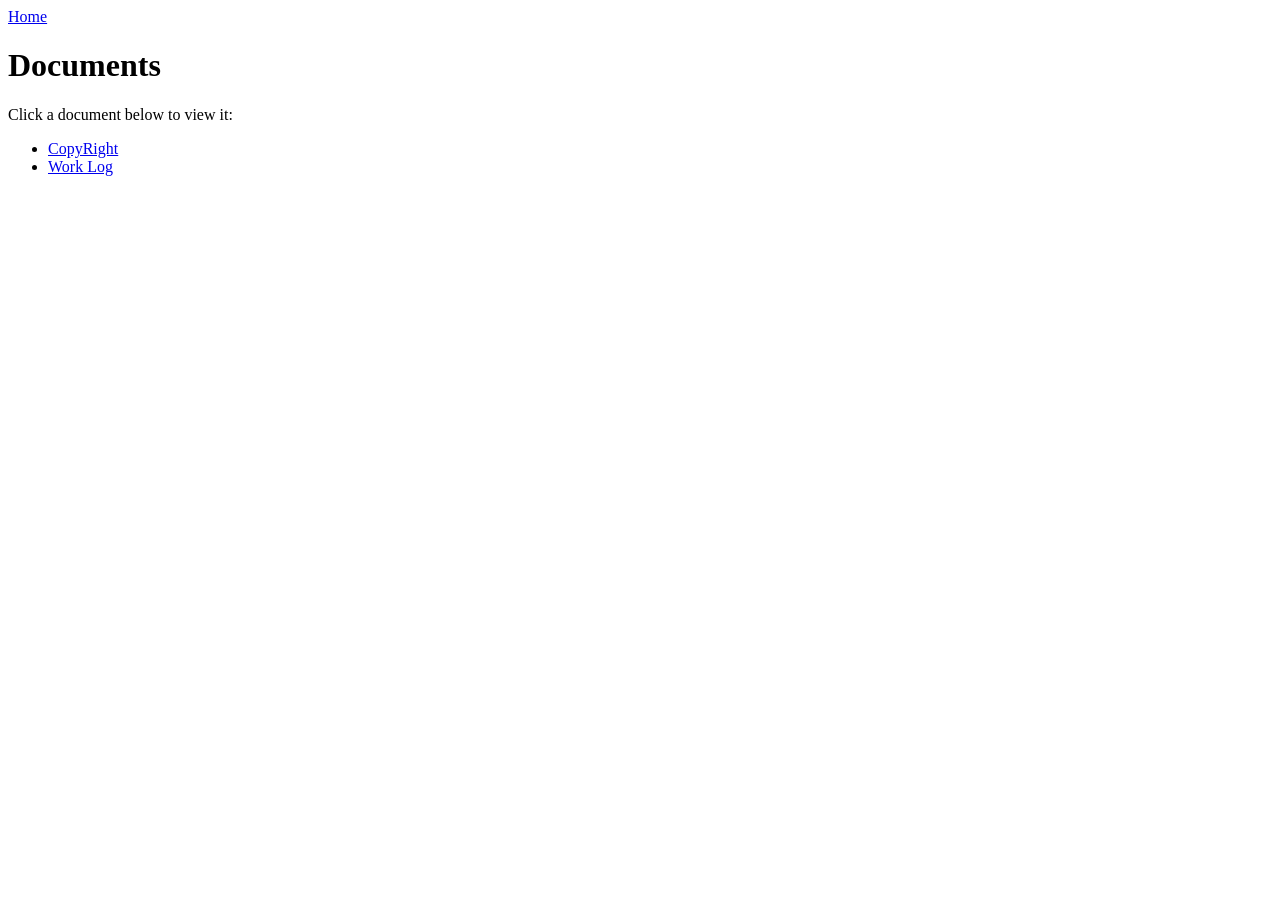
<file: Webmaster - Copy/references.html>
<!DOCTYPE html>
<html lang="en">
<head>
    <meta charset="UTF-8">
    <title>Reference Links</title>
</head>
<body>
    <a href="index.html">Home</a>
    <h1>Documents</h1>

    <p>Click a document below to view it:</p>

    <ul>
        <li><a href="./references/copyright.pdf" target="_blank">CopyRight</a></li>
        <li><a href="./references/worklog.pdf" target="_blank">Work Log</a></li>
    </ul>

</body>
</html>
</file>
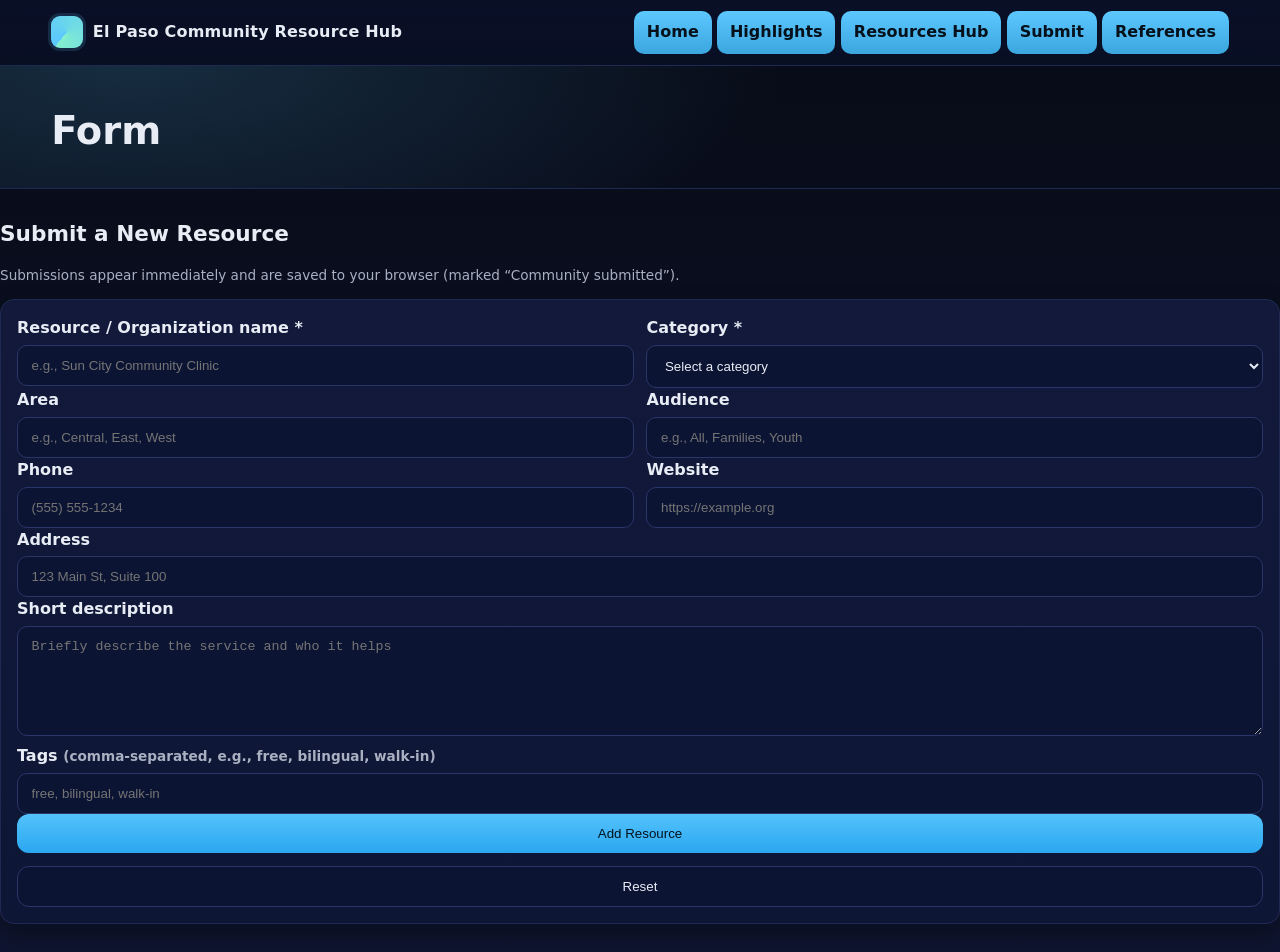
<file: Webmaster - Copy/submit.html>
<!DOCTYPE html>
<html lang="en">
<head>
  <meta charset="UTF-8" />
  <meta name="viewport" content="width=device-width, initial-scale=1" />
  <title>Resource Hub</title>
  <meta name="description" content="A searchable, filterable community resources directory." />
  <style>
    :root{
      --bg:#0b1020; --surface:#121a33; --elev:#18214a;
      --brand:#5cc8ff; --brand-2:#8af5c6; --accent:#54c2fb;
      --text:#e8ecf4; --muted:#a9b0c2;
      --chip:#243364; --ring: rgba(92,200,255,.35);
      --ok:#4ade80; --warn:#f59e0b;
      --radius:14px; --shadow:0 10px 24px rgba(0,0,0,.35);
    }
    *{box-sizing:border-box}
    html{scroll-behavior:smooth}
    html{scroll-behavior:smooth}
    html,body{margin:0;background:linear-gradient(180deg,#070b16 0%, #0f1530 100%);color:var(--text);font:16px/1.55 system-ui,-apple-system,Segoe UI,Roboto,Inter,Arial}
    a{color:var(--brand);text-decoration:none}
    .container{width:min(1200px,92%);margin-inline:auto}

    /* Skip to content (accessibility) */
    .skip-link{position:absolute;left:-9999px;top:auto;width:1px;height:1px;overflow:hidden}
    .skip-link:focus{position:fixed;left:1rem;top:1rem;width:auto;height:auto;background:#000;color:#fff;padding:.5rem .75rem;border-radius:.5rem;z-index:9999}

/* FORM */
    form .row{display:grid;gap:.8rem}
    @media (min-width:760px){form .row.cols-2{grid-template-columns:1fr 1fr}}
    label{display:block;font-weight:650;margin-bottom:.25rem}
    input[type="text"],input[type="url"],input[type="tel"],textarea,select{
      width:100%;padding:.75rem .85rem;border-radius:10px;border:1px solid #2a3569;background:#0c1433;color:var(--text)
    }
    textarea{min-height:110px;resize:vertical}
    .helper{font-size:.85rem;color:var(--muted)}
    .toast{margin-top:.6rem;padding:.6rem .8rem;border-radius:10px;background:rgba(72,213,151,.18);border:1px solid rgba(72,213,151,.45);color:#c9ffe1;display:none}
    .toast.show{display:block}

    /* NAVBAR */
    header.navbar{
      position:sticky; top:0; z-index:1000;
      backdrop-filter: saturate(120%) blur(8px);
      background:linear-gradient(180deg,rgba(10,16,40,.9),rgba(10,16,40,.7));
      border-bottom:1px solid #1f2a52;
    }
    .nav-inner{display:flex;align-items:center;justify-content:space-between;gap:.8rem;padding:.7rem 0}
    .brand{display:flex;align-items:center;gap:.6rem;font-weight:800;letter-spacing:.2px}
    .brand-badge{
      width:32px;height:32px;border-radius:9px;
      background:conic-gradient(from 220deg,var(--brand),var(--brand-2));
      box-shadow:0 0 24px rgba(92,200,255,.25) inset, 0 0 0 3px rgba(92,200,255,.15);
    }
    nav ul{display:flex;gap:.35rem;list-style:none;margin:0;padding:0;flex-wrap:wrap}
    nav a{display:block;padding:.55rem .8rem;border-radius:10px;color:var(--text)}
    nav a:hover, nav a:focus{background:rgba(92,200,255,.14);outline:none}
    .cta{background:linear-gradient(180deg,var(--brand),#3aa6dd);color:#05101b;font-weight:800}
     /* HOME / HERO */
    .hero{padding:2rem 0 1.2rem;border-bottom:1px solid #1f2a52;
      background:radial-gradient(1100px 420px at 10% -10%, rgba(92,200,255,.18), transparent 60%)}
    .hero h1{font-size:clamp(1.6rem,3vw,2.4rem);margin:.2rem 0 .5rem}
    .hero p{color:var(--muted);max-width:65ch;margin:.2rem 0 1rem}
    .searchbar{display:flex;gap:.5rem;flex-wrap:wrap}
    .searchbar input[type="search"]{
      flex:1 1 340px;padding:.85rem 1rem;border-radius:12px;border:1px solid #2a3569;background:#0c1433;color:var(--text)
    }
    .btn{padding:.75rem 1rem;border-radius:12px;border:1px solid #2a3569;background:#0c1433;color:var(--text);cursor:pointer}
    .btn.primary{background:linear-gradient(180deg,#54c2fb,#2aa7f0);border:0;color:#05121c}
    .btn:focus{outline:2px solid transparent;box-shadow:0 0 0 3px var(--ring)}
 
    /* SECTIONS */

    /* SECTIONS & CARDS (you can remove if you already have your own hub) */
    section{padding:1.8rem 0}
    h2{font-size:1.35rem;margin:0 0 .8rem}
    .grid{display:grid;gap:1rem}
    @media (min-width:760px){.grid.cols-2{grid-template-columns:repeat(2,1fr)}}
    @media (min-width:980px){.grid.cols-3{grid-template-columns:repeat(3,1fr)}}
    .card{background:linear-gradient(180deg, #12193a 0%, #0e1636 100%);border:1px solid #1f2a52;border-radius:var(--radius);padding:1rem;box-shadow:var(--shadow)}
    .badge{display:inline-block;padding:.25rem .55rem;border-radius:999px;background:#22306a;color:#cfe1ff;font-size:.75rem;margin-right:.35rem}
    .meta{color:var(--muted);font-size:.95rem}
    .tag{background:rgba(92,200,255,.16);border:1px solid rgba(92,200,255,.28);padding:.18rem .5rem;border-radius:999px;font-size:.75rem;margin-right:.35rem}

    footer{padding:1.6rem 0;border-top:1px solid #1f2a52;color:#b8c2d9}
    .mono{font-family:ui-monospace,SFMono-Regular,Menlo,Consolas,monospace;font-size:.85rem;color:#9fb4e6}
  </style>
</head>

<body>
  <!-- Skip link for keyboard users -->
  <a class="skip-link" href="#main">Skip to main content</a>

  <!-- NAVIGATION BAR -->
  <header class="navbar" role="banner">
    <div class="container nav-inner">
      <div class="brand" aria-label="Website brand">
        <span class="brand-badge" aria-hidden="true"></span>
        <span>El Paso Community Resource Hub</span>
      </div>
      <nav role="navigation" aria-label="Primary">
        <ul>
          <li><a href="index.html" class='cta'>Home</a></li>
          <li><a href="highlights.html" class='cta'>Highlights</a></li>
          <li><a href="hub.html" class='cta'>Resources Hub</a></li>
          <li><a href="submit.html" class='cta'>Submit</a></li>
          <li><a href="references.html" class='cta'>References</a></li>
        
        </ul>
      </nav>
    </div>
  </header>

  <!-- HOME PAGE (HERO) -->
  <section id="home" class="hero" role="region" aria-labelledby="hero-title">
    <div class="container">
      <h1 id="hero-title">Form</h1>


   
  </section>

<!-- SUBMIT FORM -->
    <section id="submit" aria-labelledby="h2-submit">
      <h2 id="h2-submit">Submit a New Resource</h2>
      <p class="helper">Submissions appear immediately and are saved to your browser (marked “Community submitted”).</p>

      <form id="resourceForm" novalidate class="card">
        <div class="row cols-2">
          <div>
            <label for="rName">Resource / Organization name *</label>
            <input id="rName" type="text" required placeholder="e.g., Sun City Community Clinic" />
          </div>
          <div>
            <label for="rCategory">Category *</label>
            <select id="rCategory" required>
              <option value="">Select a category</option>
              <option>Food</option><option>Health</option><option>Housing</option>
              <option>Legal</option><option>Youth</option><option>Education</option>
            </select>
          </div>
        </div>

        <div class="row cols-2">
          <div>
            <label for="rArea">Area</label>
            <input id="rArea" type="text" placeholder="e.g., Central, East, West" />
          </div>
          <div>
            <label for="rAudience">Audience</label>
            <input id="rAudience" type="text" placeholder="e.g., All, Families, Youth" />
          </div>
        </div>

        <div class="row cols-2">
          <div>
            <label for="rPhone">Phone</label>
            <input id="rPhone" type="tel" placeholder="(555) 555‑1234" />
          </div>
          <div>
            <label for="rURL">Website</label>
            <input id="rURL" type="url" placeholder="https://example.org" />
          </div>
        </div>

        <div class="row">
          <div>
            <label for="rAddress">Address</label>
            <input id="rAddress" type="text" placeholder="123 Main St, Suite 100" />
          </div>
        </div>

        <div class="row">
          <div>
            <label for="rDesc">Short description</label>
            <textarea id="rDesc" placeholder="Briefly describe the service and who it helps"></textarea>
          </div>
        </div>

        <div class="row">
          <div>
            <label for="rTags">Tags <span class="helper">(comma‑separated, e.g., free, bilingual, walk-in)</span></label>
            <input id="rTags" type="text" placeholder="free, bilingual, walk-in" />
          </div>
        </div>

        <div class="row">
          <button class="btn primary" type="submit">Add Resource</button>
          <button class="btn ghost" type="reset">Reset</button>
        </div>

        <div id="formToast" class="toast" role="status" aria-live="polite"></div>
      </form>
    </section>
</file>
